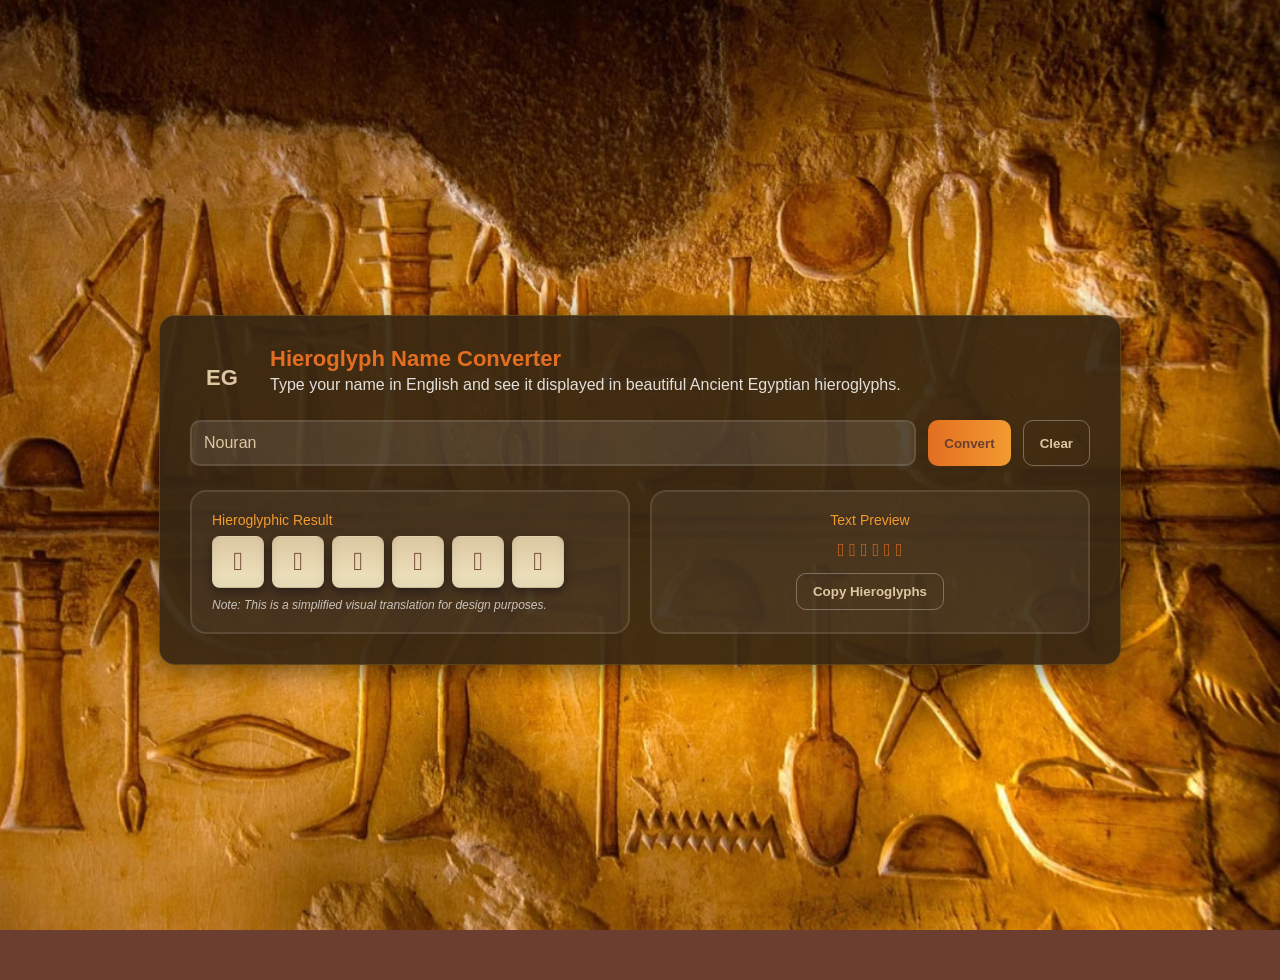
<file: translate/index.html>
<!doctype html>
<html lang="en">
<head>
  <meta charset="utf-8" />
  <meta name="viewport" content="width=device-width, initial-scale=1" />
  <title>Hieroglyph Name Converter — Egyptian Museum</title>
  <link rel="stylesheet" href="style.css">
</head>
<body>
  <section class="section" aria-label="Hieroglyph Converter">
    <div class="header">
      <div class="logo">EG</div>
      <div>
        <h2>Hieroglyph Name Converter</h2>
        <p class="lead">Type your name in English and see it displayed in beautiful Ancient Egyptian hieroglyphs.</p>
      </div>
    </div>

    <div class="controls">
      <input id="nameInput" type="text" placeholder="Enter your name (e.g. Nouran)">
      <button id="convertBtn">Convert</button>
      <button id="clearBtn" class="secondary">Clear</button>
    </div>

    <div class="preview-wrap">
      <div class="cartouche" id="display">
        <div class="title">Hieroglyphic Result</div>
        <div class="hieroglyphs" id="glyphContainer"></div>
        <div class="cartouche-frame" id="cartoucheFrame" style="display:none"></div>
        <div class="notes">Note: This is a simplified visual translation for design purposes.</div>
      </div>

      <div class="cartouche" style="text-align:center">
        <div class="title">Text Preview</div>
        <div id="plainText" class="plain">—</div>
        <button id="copyBtn" class="secondary">Copy Hieroglyphs</button>
      </div>
    </div>
  </section>

  <script src="script.js"></script>
</body>
</html>
</file>
<file: translate/style.css>
:root {
  --gold: #E36E21;
  --orange: #f29b30;
  --brown: #6B3E2F;
  --white: #DCC7A1;
  --bg: #6B3E2F; 
}

body {
  background: url('istock-168531310_orig.jpeg') center/cover no-repeat fixed, var(--bg);
  font-family: 'Poppins', sans-serif;
  color: var(--white);
  margin: 0;
  padding: 40px;
  display: flex;
  align-items: center;
  justify-content: center;
  min-height: 100vh;
}

/* Section container */
.section {
  width: 100%;
  max-width: 900px;
  background: rgba(55, 38, 19, 0.926);
  border-radius: 16px;
  padding: 30px;
  box-shadow: 0 6px 30px rgba(0, 0, 0, 0.5);
  border: 1px solid rgba(212, 175, 55, 0.2);
}

/* Header */
.header {
  display: flex;
  align-items: center;
  gap: 16px;
}

.logo {
  width: 64px;
  height: 64px;
  border-radius: 12px;
  background: linear-gradient(227, 110, 33);
  display: flex;
  align-items: center;
  justify-content: center;
  font-weight: 700;
  font-size: 22px;
  color: var(227, 110, 33);
}

h2 {
  margin: 0;
  font-size: 22px;
  color: var(--gold);
}

.lead {
  color: rgba(255, 255, 255, 0.85);
  margin: 4px 0 16px 0;
}

/* Input controls */
.controls {
  display: flex;
  gap: 12px;
  flex-wrap: wrap;
  margin-top: 10px;
}

input[type="text"] {
  flex: 1;
  min-width: 220px;
  padding: 12px;
  border-radius: 10px;
  border: 2px solid rgba(255, 255, 255, 0.1);
  background: rgba(255, 255, 255, 0.1);
  color: var(--white);
  font-size: 16px;
}

button {
  background: linear-gradient(90deg, var(--gold), var(--orange));
  border: none;
  padding: 10px 16px;
  border-radius: 10px;
  cursor: pointer;
  font-weight: 700;
  color: var(--brown);
  transition: 0.2s;
}

button:hover {
  opacity: 0.9;
}

button.secondary {
  background: transparent;
  border: 1px solid rgba(255, 255, 255, 0.3);
  color: var(--white);
}

/* Result cards */
.preview-wrap {
  margin-top: 24px;
  display: flex;
  gap: 20px;
  flex-wrap: wrap;
}

.cartouche {
  flex: 1;
  min-width: 250px;
  background: rgba(255, 255, 255, 0.05);
  border-radius: 16px;
  padding: 20px;
  border: 2px solid rgba(255, 255, 255, 0.1);
}

.title {
  font-size: 14px;
  color: var(--orange);
  margin-bottom: 8px;
}

.hieroglyphs {
  display: flex;
  flex-wrap: wrap;
  gap: 8px;
  margin-top: 6px;
}

.glyph {
  min-width: 50px;
  min-height: 50px;
  display: flex;
  align-items: center;
  justify-content: center;
  border-radius: 8px;
  background: linear-gradient(180deg, var(--white), #f0e6c0);
  color: var(--brown);
  font-size: 26px;
  box-shadow: inset 0 -6px 10px rgba(0, 0, 0, 0.06), 0 4px 10px rgba(2, 6, 23, 0.4);
  border: 1px solid rgba(0, 0, 0, 0.08);
  font-family: 'Segoe UI Symbol', 'Noto Sans Egyptian Hieroglyphs', 'Segoe UI Emoji', serif;
}

.cartouche-frame {
  margin-top: 12px;
  padding: 10px;
  border-radius: 50px;
  background: rgba(107, 62, 47, 0.1);
  display: none;
}

.notes {
  font-size: 12px;
  color: rgba(255, 255, 255, 0.7);
  margin-top: 10px;
  font-style: italic;
}

.plain {
  font-size: 18px;
  color: var(--gold);
  margin: 12px 0;
}

@media (max-width: 600px) {
  .controls {
    flex-direction: column;
  }
}
</file>
